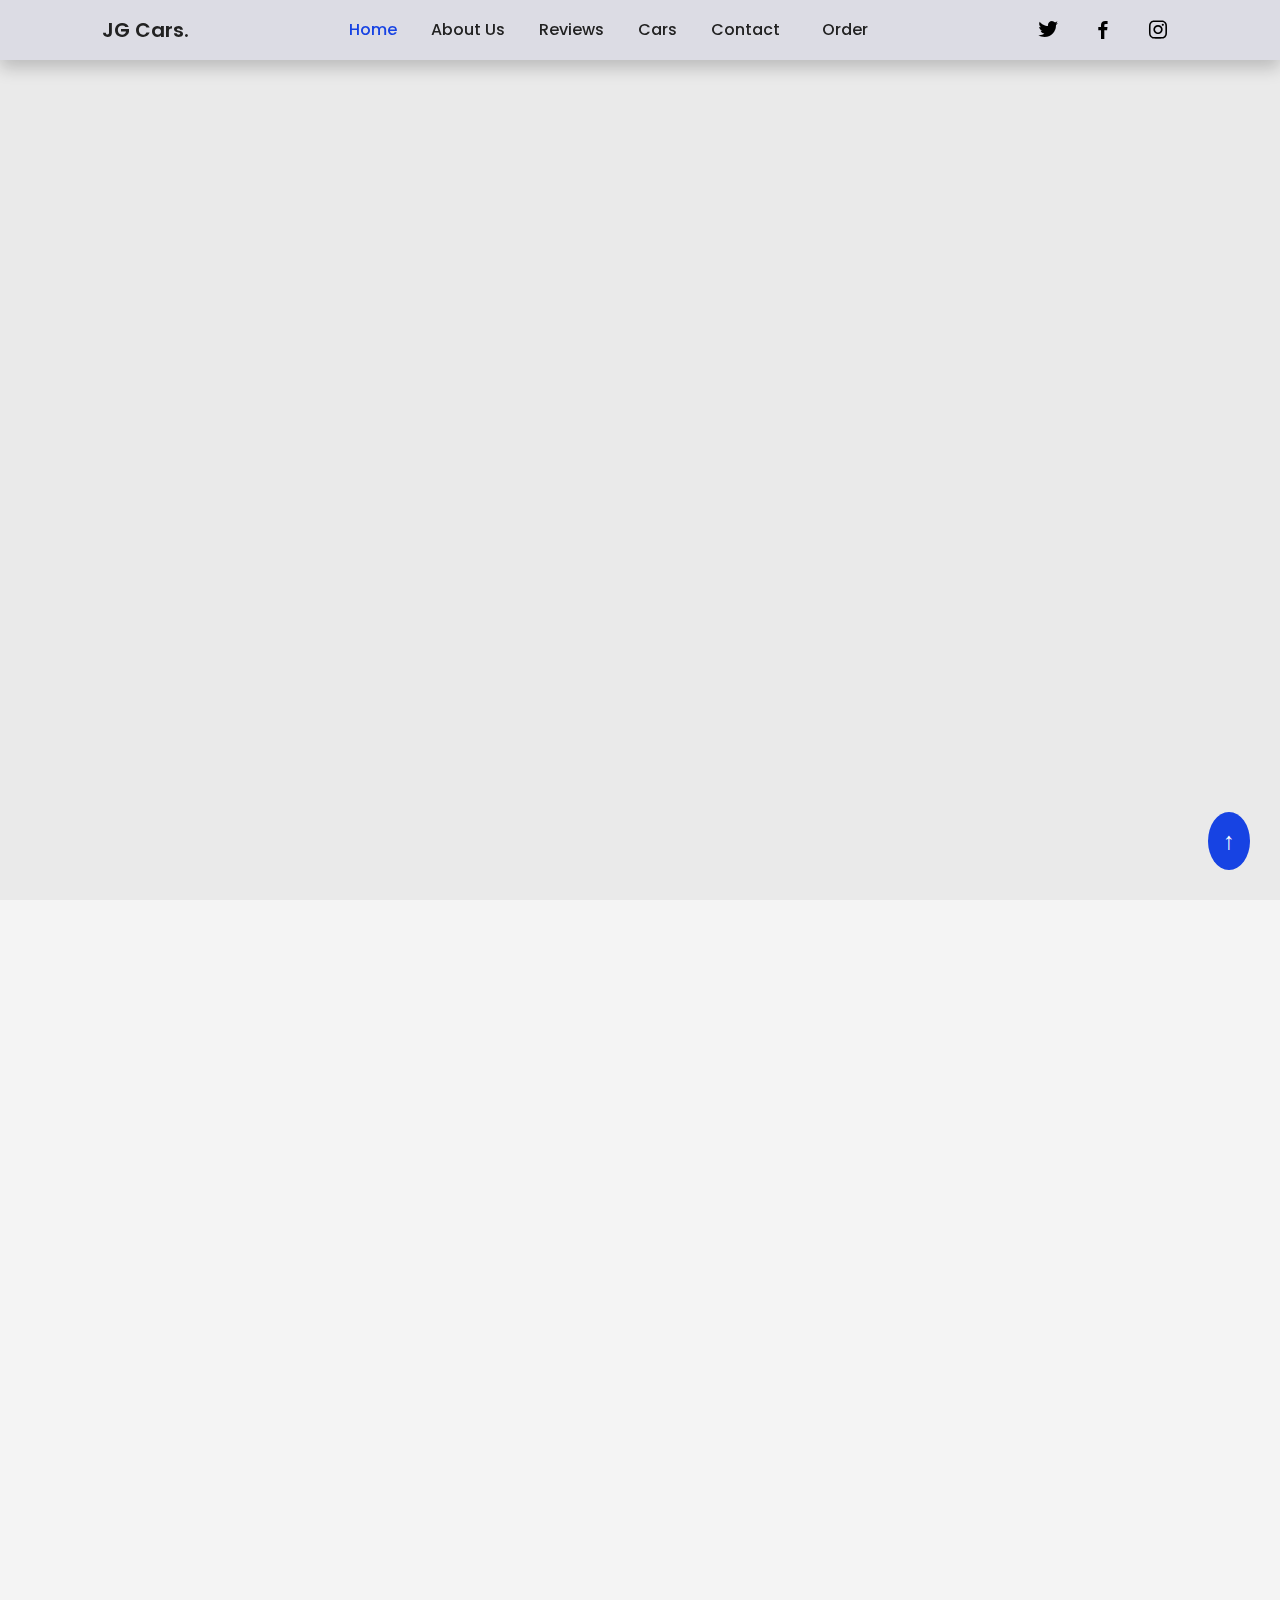
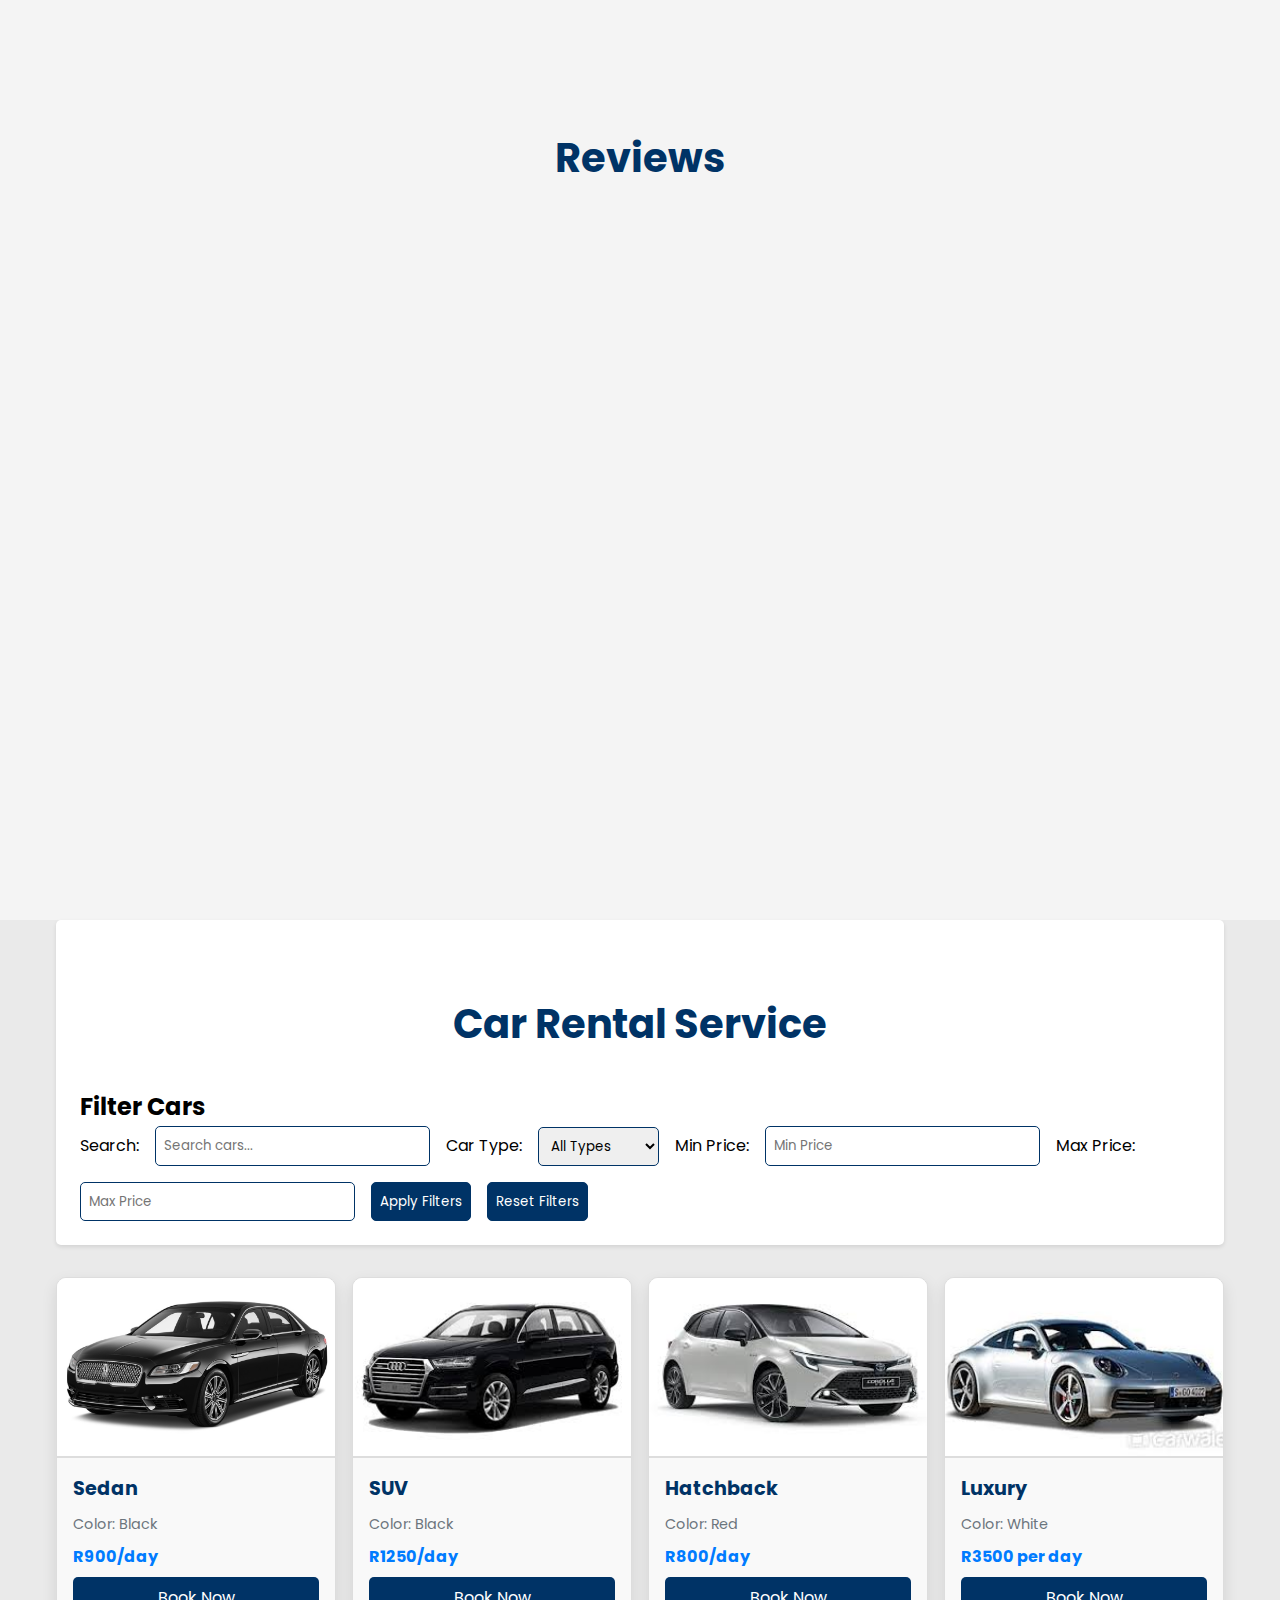
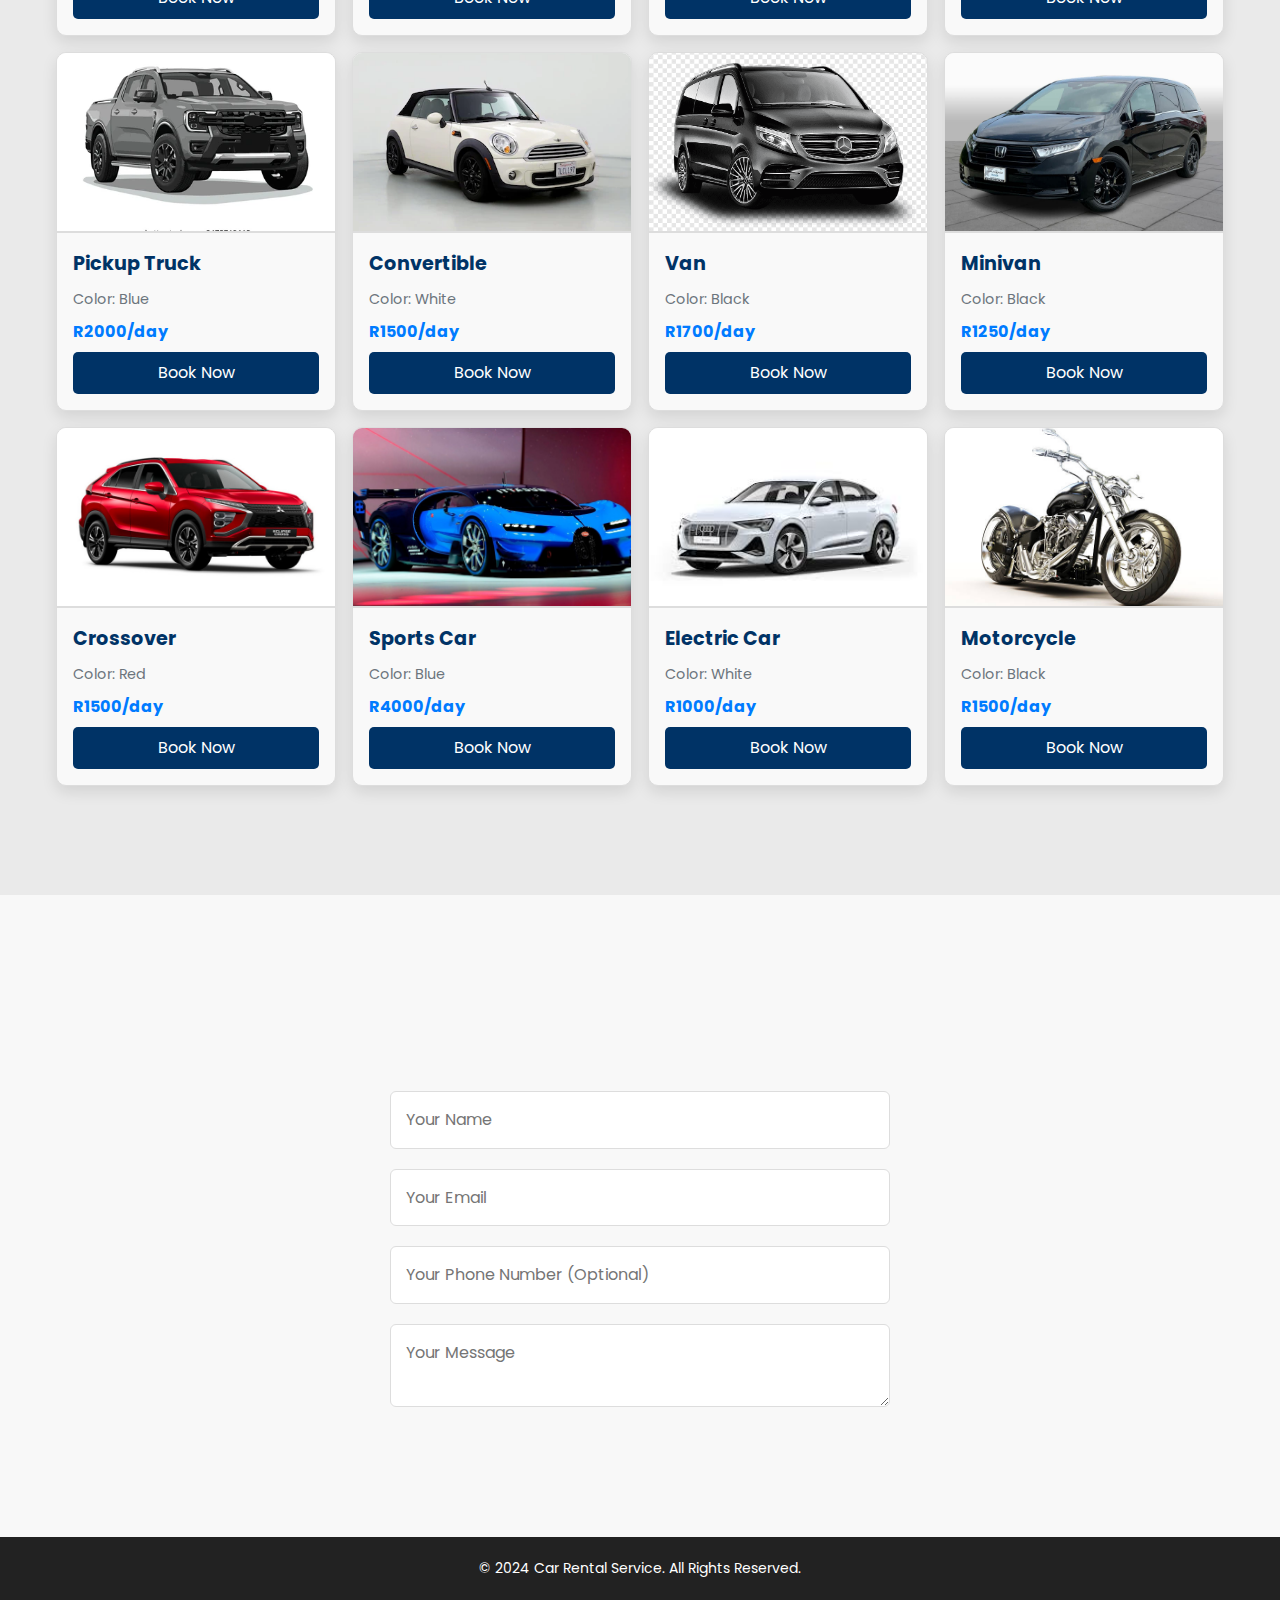
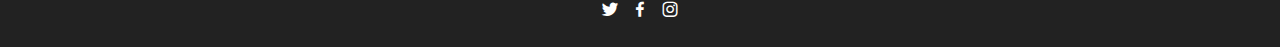
<file: index.html>
<!DOCTYPE html>
<html lang="en">
<head>
    <meta charset="UTF-8">
    <meta name="viewport" content="width=device-width, initial-scale=1.0">
    <meta name="description" content="JG's Car Rental - Affordable and reliable car rental service offering a wide range of vehicles including sedans, SUVs, luxury cars, and more. Find your perfect car today!">
    <meta name="keywords" content="Car Rental, Affordable Car Hire, JG's Car Rental, SUV Rental, Sedan Rental, Luxury Car Rental, Cheap Car Rentals, Vehicle Hire">
    <meta name="author" content="JG's Car Rental">
    <meta name="robots" content="index, follow">
    <title>JG's Car Rental</title>
    <link rel="stylesheet" href="style.css">
    <link href='https://unpkg.com/boxicons@2.1.4/css/boxicons.min.css' rel='stylesheet'>
</head>


<body>
    <header class="header">
        <a href="#home" class="logo">JG Cars.</a>

        <nav class="navbar">
            <a href="#home" style="--i:1" class="active">Home</a>
            <a href="#about" style="--i:2">About Us</a>
            <a href="#reviews" style="--i:3">Reviews</a>
            <a href="#cars" style="--i:4">Cars</a>
            <a href="#contact" style="--i:5">Contact</a>
            <a href="order.html" class="order-icon"><i class="fas fa-shopping-cart"></i> Order</a>
        </nav>

        <div class="social-media">
            <a href="#" style="--i:1"><i class='bx bxl-twitter'></i></a>
            <a href="#" style="--i:2"><i class='bx bxl-facebook'></i></a>
            <a href="#" style="--i:3"><i class='bx bxl-instagram'></i></a>
        </div>
    </header>

    <!-- Home Section -->
    <section id="home" class="home">
        <div class="home-content">
           <h1>Ultimate Car Rental Experience</h1>
            <h3>Reimagined for You!</h3>

            <p>At <b>Car Rental Service</b>, we transform your travel experience with a seamless and stress-free car rental process. 
                Our diverse fleet of high-quality vehicles caters to every need—whether for business, vacation, or special occasions. 
                With competitive pricing, an effortless booking system, and exceptional customer support, we’re here to make your journey
                 smoother from start to finish. Experience the convenience, reliability, and peace of mind today!</p>
            <a href="#cars" class="btn">Browse Our Cars</a>
        </div>



        <div class="home-img">
            <div class="rhombus">
                <img src="cars.png" alt="Car">
            </div>
        </div>

       
    </section>




    <section id="about" class="about-section">
        <div class="about-content">
            <h1>About Us</h1>
            <p>At Car Rental Service, we're passionate about making your journey memorable from the moment you step into one of our cars.
                 Whether you're on a business trip, heading out for a weekend getaway, or simply need a reliable ride for the day, we've got you covered. 
                 With a diverse fleet of well-maintained vehicles, from sleek sedans to spacious SUVs, we offer hassle-free rentals that cater to your needs.
                  Our streamlined booking process, competitive pricing, and exceptional customer service ensure that your experience is smooth from start to finish. 
                  We're not just about renting cars—we're about providing an experience that helps you explore with confidence, knowing that we're here to support you 
                  every mile of the way.</p>
        </div>
    </section>
    




    

    <section id="reviews" class="review-section">
        <div class="review-content">
            <h1>Reviews</h1>
            <p>Our valued customers have shared their wonderful experiences with us below:</p>

            <div class="review-card">
                <p class="review-text">"This service was amazing! I had an incredible experience and would recommend it to anyone!"</p>
                <h4>- John Doe</h4>
            </div>
    
            <div class="review-card">
                <p class="review-text">"A smooth and enjoyable process. Will definitely return for more!"</p>
                <h4>- Jane Smith</h4>
            </div>
    
            <div class="review-card">
                <p class="review-text">"An outstanding experience! Friendly staff and top-notch service."</p>
                <h4>- Mark Johnson</h4>
            </div>
    
        </div>
    </section>
    













<!-- car page -->

        <section id="cars" class="cars-section">
            <div class="container">
                <!-- Filter Section -->
                <section class="filter-section">
                    <h1 class="cars-page-heading">Car Rental Service</h1>
                    <h2>Filter Cars</h2>
                    <form id="filterForm">
                        <label for="search">Search:</label>
                        <input type="text" id="search" placeholder="Search cars..." name="search">
        
                        <label for="carType">Car Type:</label>
                        <select id="carType" name="car-type">
                            <option value="">All Types</option>
                            <option value="sedan">Sedan</option>
                            <option value="suv">SUV</option>
                            <option value="hatchback">Hatchback</option>
                            <option value="luxury">Luxury</option>
                            <option value="pickup">Pickup Truck</option>
                            <option value="convertible">Convertible</option>
                            <option value="van">Van</option>
                            <option value="minivan">Minivan</option>
                            <option value="crossover">Crossover</option>
                            <option value="sports-car">Sports Car</option>
                            <option value="electric">Electric</option>
                            <option value="motorcycle">Motorcycle</option>
                        </select>
        
                        <label for="minPrice">Min Price:</label>
                        <input type="number" id="minPrice" placeholder="Min Price" name="min-price" min="1000" value="">
        
                        <label for="maxPrice">Max Price:</label>
                        <input type="number" id="maxPrice" placeholder="Max Price" name="max-price" min="1000" value="">
        
                        <button type="submit">Apply Filters</button>
                        <button type="button" id="resetButton">Reset Filters</button>
                    </form>
                    <div class="error-message" id="errorMessage" style="display: none;">No cars match your filters. Please adjust your criteria.</div>
                </section>
        
                <!-- Car Grid Section -->
                <section class="car-grid" id="carGrid">
                    <!-- Car Card Example 1 -->
                    <div class="car-card" data-type="sedan" data-price="900" data-color="black">
                        <img src="Pics/car1.jpg" alt="Black Sedan">
                        <div class="content">
                            <h3>Sedan</h3>
                            <p>Color: Black</p>
                            <p class="price">R900/day</p>
                            <button onclick="bookCar('sedan')">Book Now</button>
                        </div>
                    </div>
        
                    <!-- Car Card Example 2 -->
                    <div class="car-card" data-type="suv" data-price="1250" data-color="black">
                        <img src="Pics/car2.jpg" alt="Black SUV">
                        <div class="content">
                            <h3>SUV</h3>
                            <p>Color: Black</p>
                            <p class="price">R1250/day</p>
                            <button onclick="bookCar('suv')">Book Now</button>
                        </div>
                    </div>
        
                    <!-- Car Card Example 3 -->
                    <div class="car-card" data-type="hatchback" data-price="800" data-color="red">
                        <img src="Pics/car3.jpg" alt="Red Hatchback">
                        <div class="content">
                            <h3>Hatchback</h3>
                            <p>Color: Red</p>
                            <p class="price">R800/day</p>
                            <button onclick="bookCar('hatchback')">Book Now</button>
                        </div>
                    </div>
        
                    <!-- Car Card Example 4 -->
                    <div class="car-card" data-type="luxury" data-price="3500" data-color="white">
                        <img src="Pics/car4.jpg" alt="White Luxury">
                        <div class="content">
                            <h3>Luxury</h3>
                            <p>Color: White</p>
                            <p class="price">R3500 per day</p>
                            <button onclick="bookCar('luxury')">Book Now</button>
                        </div>
                    </div>
        
                    <!-- Car Card Example 5 -->
                    <div class="car-card" data-type="pickup" data-price="2000" data-color="blue">
                        <img src="Pics/car5" alt="Blue Pickup">
                        <div class="content">
                            <h3>Pickup Truck</h3>
                            <p>Color: Blue</p>
                            <p class="price">R2000/day</p>
                            <button onclick="bookCar('pickup')">Book Now</button>
                        </div>
                    </div>
    
                <div class="car-card" data-type="convertible" data-price="1500" data-color="white">
                    <img src="Pics/car6" alt="White Convertible">
                    <div class="content">
                        <h3>Convertible</h3>
                        <p>Color: White</p>
                        <p class="price">R1500/day</p>
                        <button onclick="bookCar('convertible')">Book Now</button>
                    </div>
                </div>
    
                <div class="car-card" data-type="van" data-price="1700" data-color="black">
                    <img src="Pics/car7" alt="Black Van">
                    <div class="content">
                        <h3>Van</h3>
                        <p>Color: Black</p>
                        <p class="price">R1700/day</p>
                        <button onclick="bookCar('van')">Book Now</button>
                    </div>
                </div>
    
                <div class="car-card" data-type="minivan" data-price="1250" data-color="black">
                    <img src="Pics/car8.jpg" alt="Grey Minivan">
                    <div class="content">
                        <h3>Minivan</h3>
                        <p>Color: Black</p>
                        <p class="price">R1250/day</p>
                        <button onclick="bookCar('minivan')">Book Now</button>
                    </div>
                </div>
    
                <div class="car-card" data-type="crossover" data-price="1500" data-color="red">
                    <img src="Pics/car9.jpg" alt="Red Crossover">
                    <div class="content">
                        <h3>Crossover</h3>
                        <p>Color: Red</p>
                        <p class="price">R1500/day</p>
                        <button onclick="bookCar('crossover')">Book Now</button>
                    </div>
                </div>
    
                <div class="car-card" data-type="sports-car" data-price="4000" data-color="blue">
                    <img src="Pics/car10.jpg" alt="Blue Sports Car">
                    <div class="content">
                        <h3>Sports Car</h3>
                        <p>Color: Blue</p>
                        <p class="price">R4000/day</p>
                        <button onclick="bookCar('sports-car')">Book Now</button>
                    </div>
                </div>
    
                <div class="car-card" data-type="electric" data-price="1000" data-color="white">
                    <img src="Pics/car11.jpg" alt=" Electric Car">
                    <div class="content">
                        <h3>Electric Car</h3>
                        <p>Color: White</p>
                        <p class="price">R1000/day</p>
                        <button onclick="bookCar('electric')">Book Now</button>
                    </div>
                </div>
    
                <div class="car-card" data-type="motorcycle" data-price="1500" data-color="black">
                    <img src="Pics/car12.jpg" alt="Black Motorcycle">
                    <div class="content">
                        <h3>Motorcycle</h3>
                        <p>Color: Black</p>
                        <p class="price">R1500/day</p>
                        <button onclick="bookCar('motorcycle')">Book Now</button>
                    </div>
                </div>
            </section>
        </div>
    </section>
    
    <script>
        // Filter functionality
        const cars = document.querySelectorAll('.car-card');
        const filterForm = document.getElementById('filterForm');
        const searchInput = document.getElementById('search');
        const carTypeSelect = document.getElementById('carType');
        const minPriceInput = document.getElementById('minPrice');
        const maxPriceInput = document.getElementById('maxPrice');
        const errorMessage = document.getElementById('errorMessage');
    
        filterForm.addEventListener('submit', function (e) {
            e.preventDefault();
            const searchQuery = searchInput.value.toLowerCase();
            const carType = carTypeSelect.value;
            const minPrice = minPriceInput.value ? parseInt(minPriceInput.value) : 0;
            const maxPrice = maxPriceInput.value ? parseInt(maxPriceInput.value) : Infinity;
            let hasVisibleCars = false;
    
            cars.forEach(car => {
                const carName = car.querySelector('h3').textContent.toLowerCase();
                const carTypeData = car.getAttribute('data-type');
                const carPrice = parseInt(car.getAttribute('data-price'));
                const carColor = car.getAttribute('data-color').toLowerCase();
    
                if ((carName.includes(searchQuery) || carColor.includes(searchQuery)) &&
                    (carType === '' || carTypeData === carType) &&
                    carPrice >= minPrice && carPrice <= maxPrice) {
                    car.style.display = 'block';
                    hasVisibleCars = true;
                } else {
                    car.style.display = 'none';
                }
            });
    
            if (!hasVisibleCars) {
                errorMessage.style.display = 'block';
            } else {
                errorMessage.style.display = 'none';
            }
        });
    
        // Booking functionality
        function bookCar(carType) {
            const carCard = document.querySelector(`.car-card[data-type="${carType}"]`);
            const carPrice = carCard.getAttribute('data-price');
            const carColor = carCard.getAttribute('data-color');
            const bookingPageUrl = `booking.html?carType=${carType}&carPrice=${carPrice}&carColor=${carColor}`;
            window.location.href = bookingPageUrl;
        }

                // Reset functionality
        resetButton.addEventListener('click', () => {
            searchInput.value = '';
            carTypeSelect.value = '';
            minPriceInput.value = '';
            maxPriceInput.value = '';
            errorMessage.style.display = 'none';
            cars.forEach(car => {
                car.style.display = 'block';
            });
        });
    </script>




<br><br><br>








<!-- Contact Section -->
<section id="contact" class="contact">
    <h2>Contact Us</h2>
    <p>We would love to hear from you! Feel free to reach out to us for any queries or assistance.</p>
    <form action="#" method="post">
        <!-- Name Field (Required) -->
        <input type="text" placeholder="Your Name" required minlength="2" maxlength="100" pattern="[A-Za-z\s]+" title="Only letters and spaces are allowed." required>
        
        <!-- Email Field (Required with proper format) -->
        <input type="email" placeholder="Your Email" required>
        
        <!-- Phone Number Field (Optional with Pattern) -->
        <input type="tel" placeholder="Your Phone Number (Optional)" pattern="[\+]?[\d\s]{7,15}" title="Phone number should be 7 to 15 digits long and may contain spaces or a plus sign.">
        
        <!-- Message Field (Required) -->
        <textarea placeholder="Your Message" required minlength="10" maxlength="500"></textarea>
        
        <!-- Submit Button -->
        <button type="submit" class="btn">Send Message</button>
    </form>
</section>


<!-- Footer Section -->
<footer class="footer">
    <p>&copy; 2024 Car Rental Service. All Rights Reserved.</p>
    <div class="footer-social">
        <a href="#"><i class='bx bxl-twitter'></i></a>
        <a href="#"><i class='bx bxl-facebook'></i></a>
        <a href="#"><i class='bx bxl-instagram'></i></a>
    </div>
</footer>



<button id="scroll-to-top" onclick="scrollToTop()">&#8593;</button>

<script>
    function scrollToTop() {
        window.scrollTo({ top: 0, behavior: 'smooth' });
    }
</script>


</body>
</html>
</file>
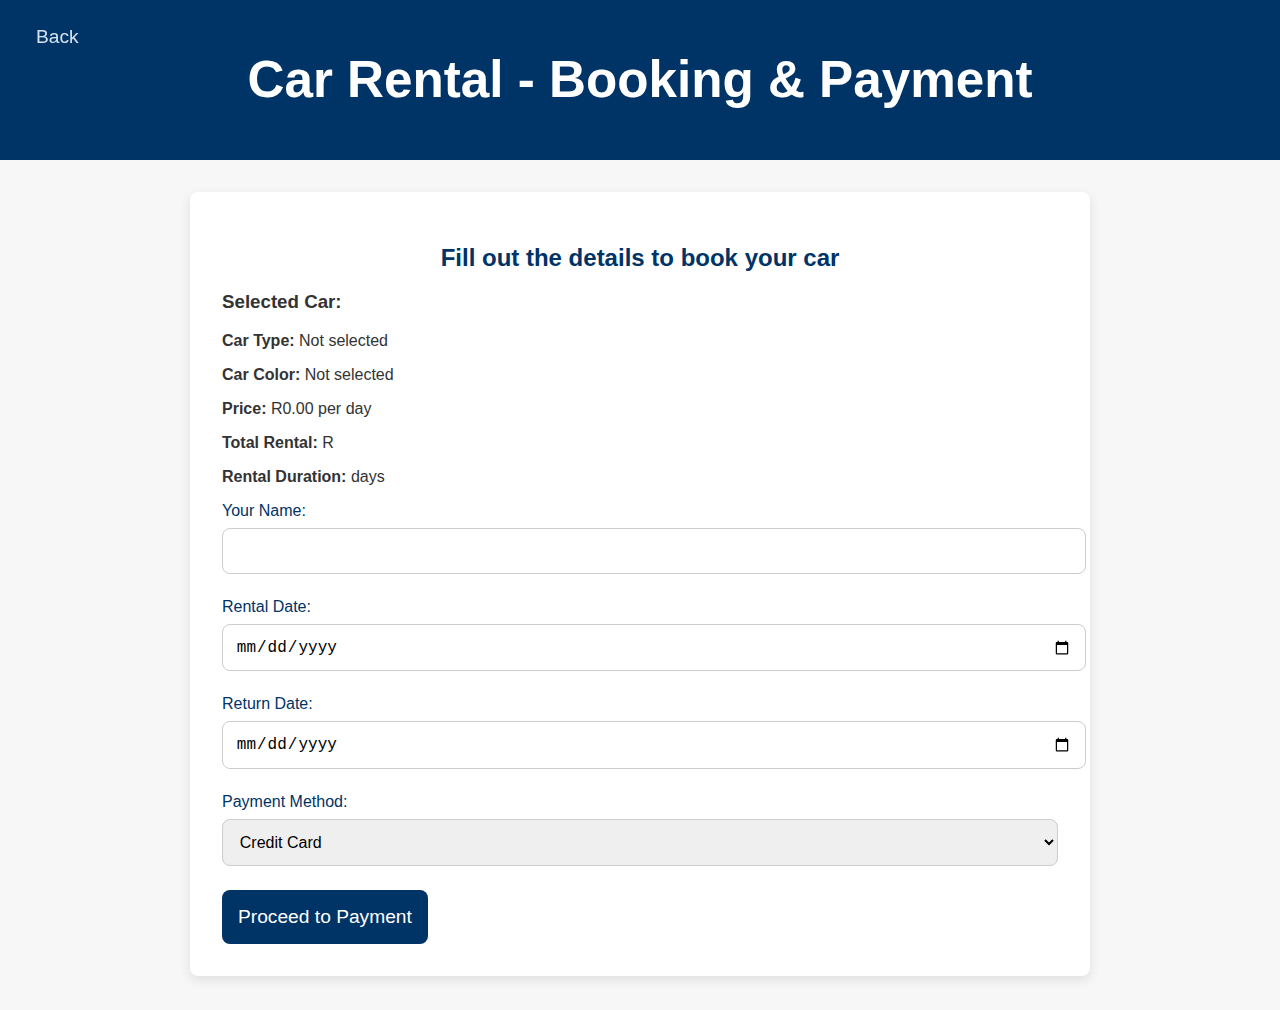
<file: booking.html>
<!DOCTYPE html>
<html lang="en">
<head>
    <meta charset="UTF-8">
    <meta name="viewport" content="width=device-width, initial-scale=1.0">
    <title>Car Rental - Booking & Payment</title>
    <style>
        /* General Styling */
        body {
            font-family: 'Arial', sans-serif;
            margin: 0;
            padding: 0;
            background-color: #f7f7f7;
            color: #333;
        }

        /* Header */
        header {
            background-color: #003366;
            color: white;
            padding: 1rem;
            text-align: center;
            font-size: 1.6rem;
        }

        

        .back-button {
    background: none;
    color: #d5e1ed;
    font-size: 1.2rem;
    padding: 10px 20px;
    border: none;
    cursor: pointer;
    position: fixed;
    top: 1rem;
    left: 1rem;
}






        /* Container */
        .container {
            max-width: 900px;
            margin: 2rem auto;
            padding: 0 20px;
        }

        /* Booking Form */
        .booking-form {
            background-color: white;
            padding: 2rem;
            border-radius: 8px;
            box-shadow: 0 4px 12px rgba(0, 0, 0, 0.1);
        }

        .booking-form h2 {
            text-align: center;
            color: #003366;
        }

        .form-group {
            margin-bottom: 1.5rem;
        }

        .form-group label {
            display: block;
            margin-bottom: 0.5rem;
            color: #003366;
        }

        .form-group input,
        .form-group select {
            width: 100%;
            padding: 0.8rem;
            border: 1px solid #ccc;
            border-radius: 8px;
            font-size: 1rem;
        }

        .form-group input:focus,
        .form-group select:focus {
            border-color: #003366;
            outline: none;
        }

        button {
            padding: 1rem;
            background-color: #003366;
            color: white;
            border: none;
            border-radius: 8px;
            cursor: pointer;
            font-size: 1.2rem;
        }

        button:hover {
            background-color: #00509e;
        }

        /* Payment Section */
        .payment-form {
            display: none;
            background-color: white;
            padding: 2rem;
            border-radius: 8px;
            box-shadow: 0 4px 12px rgba(0, 0, 0, 0.1);
        }

        .payment-form h2 {
            text-align: center;
            color: #003366;
        }

        .payment-form input {
            width: 100%;
            padding: 0.8rem;
            margin-bottom: 1rem;
            border: 1px solid #ccc;
            border-radius: 8px;
        }

        .payment-form input:focus {
            border-color: #003366;
            outline: none;
        }

        .message {
            text-align: center;
            margin-top: 1rem;
            padding: 1rem;
            border-radius: 8px;
            color: white;
            display: none;
        }

        .message.success {
            background-color: #4CAF50;
        }

        .message.failure {
            background-color: #f44336;
        }

        @media (max-width: 768px) {
    .container {
        padding: 0 10px;
    }
    header {
        font-size: 1.4rem;
    }
    .form-group input,
    .form-group select {
        font-size: 0.9rem;
    }
}

    </style>
</head>
<body>

<header>
    <h1>Car Rental - Booking & Payment</h1>
</header>

<button class="back-button" onclick="window.history.back();" aria-label="Go back to the previous page">Back</button>


<div class="container">
    <!-- Booking Section -->
    <section class="booking-form">
        <h2>Fill out the details to book your car</h2>

        <!-- Car Details Section -->
        <div class="car-details">
            <h3>Selected Car:</h3>
            <p><strong>Car Type:</strong> <span id="carTypeDisplay"></span></p>
            <p><strong>Car Color:</strong> <span id="carColorDisplay"></span></p>
            <p><strong>Price:</strong> R<span id="carPriceDisplay"></span> per day</p>
            <p><strong>Total Rental:</strong> R<span id="totalAmountDisplay"></span></p>
            <p><strong>Rental Duration:</strong> <span id="rentalDurationDisplay"></span> days</p>
        </div>

        <form id="bookingForm">
            <!-- Hidden inputs to pass car info -->
            <input type="hidden" id="carType" name="carType">
            <input type="hidden" id="carPrice" name="carPrice">
            <input type="hidden" id="carColor" name="carColor">
            <input type="hidden" id="totalAmount" name="totalAmount">
            <input type="hidden" id="rentalDuration" name="rentalDuration">

            <div class="form-group">
                <label for="customerName">Your Name:</label>
                <input type="text" id="customerName" name="customerName" required>
            </div>

            <div class="form-group">
                <label for="rentalDate">Rental Date:</label>
                <input type="date" id="rentalDate" name="rentalDate" required>
            </div>

            <div class="form-group">
                <label for="returnDate">Return Date:</label>
                <input type="date" id="returnDate" name="returnDate" required>
            </div>

            <div class="form-group">
                <label for="paymentMethod">Payment Method:</label>
                <select id="paymentMethod" name="paymentMethod" required>
                    <option value="creditCard">Credit Card</option>
                    <option value="debitCard">Debit Card</option>
                </select>
            </div>

            <button type="button" onclick="showPaymentForm()">Proceed to Payment</button>
        </form>
    </section>

    <!-- Payment Section -->
    <section class="payment-form" style="display: none;" id="paymentSection">
        <h2>Complete Your Payment</h2>
        <form method="POST" id="paymentForm" novalidate>
            <!-- Amount Due -->
            <div class="form-group">
                <label for="paymentAmount">Amount Due: </label>
                <input type="text" id="paymentAmount" name="paymentAmount" readonly value="" aria-label="Amount Due">
            </div>

            <!-- Card Number -->
            <div class="form-group">
                <label for="cardNumber">Card Number:</label>
                <input type="text" id="cardNumber" name="cardNumber" required placeholder="1234 5678 9876 5432" maxlength="19" class="card-input" aria-label="Card Number" oninput="formatCardNumber(this)">
            </div>

            <!-- Expiry Date -->
            <div class="form-group">
                <label for="expiryDate">Expiry Date:</label>
                <input type="text" id="expiryDate" name="expiryDate" required placeholder="MM/YY" maxlength="5" aria-label="Expiry Date" oninput="formatExpiryDate(this)">
            </div>

            <!-- CVV -->
            <div class="form-group">
                <label for="cvv">CVV:</label>
                <input type="text" id="cvv" name="cvv" required placeholder="123" maxlength="3" aria-label="CVV">
            </div>

            <!-- Submit Button -->
            <button type="submit">Pay Now</button>
        </form>
    </section>
</div>

<script>
   
   
document.addEventListener('DOMContentLoaded', () => {
    const urlParams = new URLSearchParams(window.location.search);
    const carType = urlParams.get('carType') || 'Not selected';
    const carPrice = parseFloat(urlParams.get('carPrice')) || 0.00;
    const carColor = urlParams.get('carColor') || 'Not selected';

    document.getElementById('carTypeDisplay').textContent = carType;
    document.getElementById('carColorDisplay').textContent = carColor;
    document.getElementById('carPriceDisplay').textContent = carPrice.toFixed(2);

    document.getElementById('carType').value = carType;
    document.getElementById('carPrice').value = carPrice;
    document.getElementById('carColor').value = carColor;

    const rentalDateInput = document.getElementById('rentalDate');
    const returnDateInput = document.getElementById('returnDate');
    const totalAmountDisplay = document.getElementById('totalAmountDisplay');
    const rentalDurationDisplay = document.getElementById('rentalDurationDisplay');
    const totalAmountInput = document.getElementById('totalAmount');
    const rentalDurationInput = document.getElementById('rentalDuration');

    function calculateRentalAmount() {
        const rentalDate = new Date(rentalDateInput.value);
        const returnDate = new Date(returnDateInput.value);

        if (isNaN(rentalDate) || isNaN(returnDate)) {
            totalAmountDisplay.textContent = '0.00';
            rentalDurationDisplay.textContent = '0';
            totalAmountInput.value = 0;
            rentalDurationInput.value = 0;
            return;
        }

        if (returnDate < rentalDate) {
            alert('Return date cannot be earlier than the rental date.');
            returnDateInput.value = '';
            return;
        }

        const rentalDuration = Math.ceil((returnDate - rentalDate) / (1000 * 60 * 60 * 24)) || 1;
        const totalAmount = carPrice * rentalDuration;

        rentalDurationDisplay.textContent = rentalDuration;
        totalAmountDisplay.textContent = totalAmount.toFixed(2);

        rentalDurationInput.value = rentalDuration;
        totalAmountInput.value = totalAmount.toFixed(2);
    }

    rentalDateInput.addEventListener('change', calculateRentalAmount);
    returnDateInput.addEventListener('change', calculateRentalAmount);
});

function showPaymentForm() {
    document.querySelector('.booking-form').style.display = 'none';
    document.getElementById('paymentSection').style.display = 'block';
    const totalAmount = document.getElementById('totalAmount').value;
    document.getElementById('paymentAmount').value = 'R ' + totalAmount;
}

function formatCardNumber(input) {
    input.value = input.value.replace(/\D/g, '').replace(/(.{4})(?=.)/g, '$1 ');
}

function formatExpiryDate(input) {
    input.value = input.value.replace(/\D/g, '').replace(/(.{2})(?=.)/g, '$1/');
}

// Payment validation
function validatePaymentForm() {
    const cardNumber = document.getElementById('cardNumber').value.replace(/\s+/g, '');
    const expiryDate = document.getElementById('expiryDate').value;
    const cvv = document.getElementById('cvv').value;
    const today = new Date();
    const expiryMonth = parseInt(expiryDate.substring(0, 2), 10);
    const expiryYear = parseInt('20' + expiryDate.substring(3, 5), 10);
    const cardNumberPattern = /^[0-9]{16}$/;
    const cvvPattern = /^[0-9]{3}$/;

    // Validate Card Number
    if (!cardNumberPattern.test(cardNumber)) {
        alert('Invalid Card Number. Please enter a 16-digit card number.');
        return false;
    }

    // Validate Expiry Date
    if (expiryDate.length !== 5 || isNaN(expiryMonth) || isNaN(expiryYear) || expiryMonth < 1 || expiryMonth > 12 || expiryYear < today.getFullYear() || (expiryYear === today.getFullYear() && expiryMonth < today.getMonth() + 1)) {
        alert('Invalid Expiry Date. Please enter a valid future expiry date in MM/YY format.');
        return false;
    }

    // Validate CVV
    if (!cvvPattern.test(cvv)) {
        alert('Invalid CVV. Please enter a 3-digit CVV.');
        return false;
    }

    // If all validations pass, proceed to payment
    alert('Payment Successful! Thank you for your booking.');
    showSuccessMessage('Payment Successful!', 'success');

    // Redirect to Order Page after Payment
    const carType = document.getElementById('carType').value;
    const carColor = document.getElementById('carColor').value;
    const totalAmount = document.getElementById('totalAmount').value;

    // Redirect to the order page with necessary query parameters
    window.location.href = `order.html?carType=${encodeURIComponent(carType)}&carColor=${encodeURIComponent(carColor)}&totalAmount=${encodeURIComponent(totalAmount)}`;
    return true;
}

// Function to show a success message with styling
function showSuccessMessage(message, type) {
    const successMessage = document.createElement('div');
    successMessage.classList.add('success-message');
    successMessage.textContent = message;

    if (type === 'success') {
        successMessage.style.backgroundColor = '#28a745'; // Green background for success
        successMessage.style.color = '#fff';
        successMessage.style.padding = '15px';
        successMessage.style.borderRadius = '5px';
        successMessage.style.textAlign = 'center';
        successMessage.style.fontSize = '1.1rem';
        successMessage.style.marginTop = '20px';
        successMessage.style.transition = 'opacity 1s ease-in-out';
        document.body.appendChild(successMessage);

        setTimeout(() => {
            successMessage.style.opacity = '0';
            setTimeout(() => successMessage.remove(), 1000);
        }, 3000);
    }
}

// Attach validation to form submit
document.getElementById('paymentForm').onsubmit = function(event) {
    event.preventDefault();
    validatePaymentForm();
};
</script>







</body>
</html>
</file>
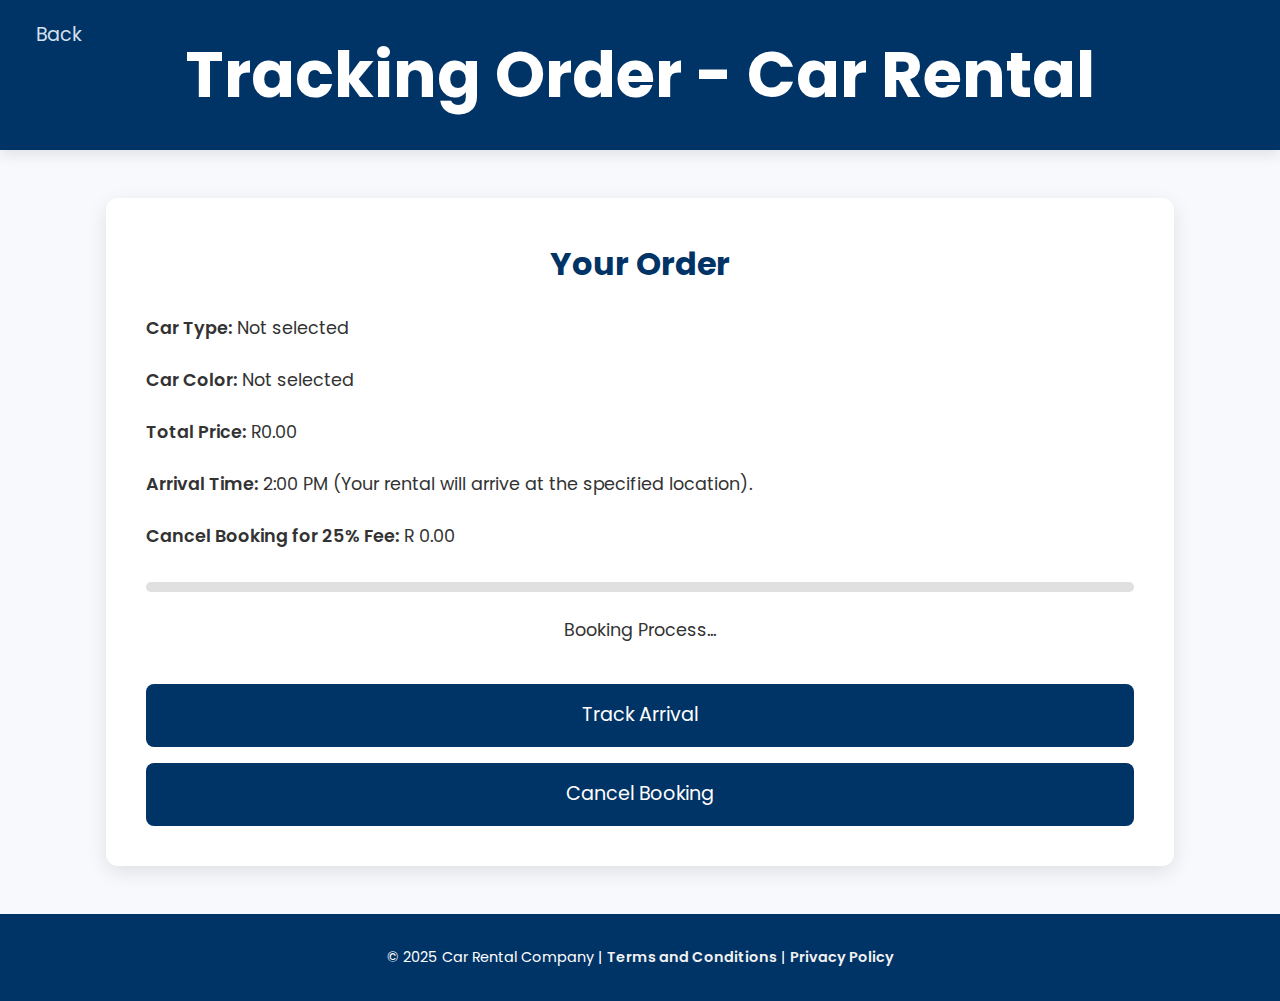
<file: order.html>
<!DOCTYPE html>
<html lang="en">
<head>
    <meta charset="UTF-8">
    <meta name="viewport" content="width=device-width, initial-scale=1.0">
    <title>Order Tracking - Car Rental</title>
    <link rel="stylesheet" href="style.css">
    <style>
        /* Global styles */
        body {
            font-family: 'Roboto', sans-serif;
            background-color: #f7f9fc;
            margin: 0;
            padding: 0;
            color: #333;
        }

        header {
            background-color: #003366;
            color: #fff;
            padding: 1.5rem 1rem;
            text-align: center;
            font-size: 2rem;
            font-weight: 700;
            box-shadow: 0 4px 15px rgba(0, 0, 0, 0.1);
        }

        .container {
            max-width: 1100px;
            margin: 3rem auto;
            padding: 0 1rem;
        }

        .order-info {
            background-color: #fff;
            padding: 2.5rem;
            border-radius: 12px;
            box-shadow: 0 6px 20px rgba(0, 0, 0, 0.1);
            margin-bottom: 2rem;
            font-size: 1rem;
            transition: all 0.3s ease;
        }

        .order-info:hover {
            box-shadow: 0 8px 25px rgba(0, 0, 0, 0.15);
        }

        .order-info h2 {
            color: #003366;
            font-size: 2rem;
            text-align: center;
            margin-bottom: 1.5rem;
        }

        .order-info p {
            margin: 1.5rem 0;
            font-size: 1.1rem;
            line-height: 1.6;
        }

        .order-info p strong {
            font-weight: 600;
        }

        /* Progress bar */
        .progress-container {
            margin-top: 2rem;
            text-align: center;
        }

        .progress-bar {
            width: 100%;
            height: 10px;
            background-color: #e0e0e0;
            border-radius: 5px;
            margin-bottom: 1rem;
        }

        .progress-bar span {
            display: block;
            height: 100%;
            background-color: #4caf50;
            border-radius: 5px;
            transition: width 1s ease;
        }



        
        /* Back Button */
        .back-button {
            background: none;
            color: #d5e1ed;
            font-size: 1.2rem;
            padding: 10px 20px;
            border: none;
            cursor: pointer;
            position: absolute;
            top: 10px; /* Adjusted to place below the header */
            left: 1rem;
        }




        /* Buttons */
        .order-info .cancel-btn,
        .order-info .track-btn {
            padding: 1rem;
            background-color: #003366;
            color: white;
            border: none;
            border-radius: 8px;
            cursor: pointer;
            width: 100%;
            font-size: 1.2rem;
            margin-top: 1rem;
            transition: background-color 0.3s ease;
        }

        .order-info .cancel-btn:hover {
            background-color: #d32f2f;
        }

        .order-info .track-btn:hover {
            background-color: #00509e;
        }

        /* Cancel Info Section */
        .cancel-info {
            display: none; /* Hidden by default */
            background-color: #f44336; /* Red background to indicate urgency */
            color: white; /* White text */
            padding: 2rem;
            border-radius: 10px;
            font-size: 1.5rem;
            text-align: center;
            box-shadow: 0 4px 15px rgba(0, 0, 0, 0.2);
            margin-top: 1rem;
            width: 100%;
            max-width: 600px;
            margin-left: auto;
            margin-right: auto;
            transition: all 0.3s ease;
        }

        /* Show the cancel info when triggered */
        .cancel-info.show {
            display: block; /* Makes the section visible */
            opacity: 1;
        }

        /* Footer */
        footer {
            text-align: center;
            font-size: 0.9rem;
            padding: 2rem 0;
            background-color: #003366;
            color: white;
        }

        footer a {
            color: #f1f1f1;
            text-decoration: none;
            font-weight: 600;
        }

        footer a:hover {
            text-decoration: underline;
        }

        /* Mobile responsiveness */
        @media (max-width: 768px) {
            .container {
                padding: 0 2rem;
            }

            .order-info {
                padding: 1.5rem;
            }

            .order-info h2 {
                font-size: 1.75rem;
            }

            .order-info p {
                font-size: 1rem;
            }
        }
    </style>
</head>
<body>

<header>
    <h1>Tracking  Order - Car Rental</h1>
</header>


<button class="back-button" onclick="window.history.back();" aria-label="Go back to the previous page">Back</button>


<div class="container">
    <div class="order-info">
        <h2>Your Order</h2>
        <p><strong>Car Type:</strong> <span id="orderCarType"></span></p>
        <p><strong>Car Color:</strong> <span id="orderCarColor"></span></p>
        <p><strong>Total Price:</strong> R<span id="orderPrice"></span></p>
        <p><strong>Arrival Time:</strong> <span id="arrivalTime"></span></p>
        <p><strong>Cancel Booking for 25% Fee:</strong> <span id="cancelFee"></span></p>

        <!-- Order Progress Bar -->
        <div class="progress-container">
            <div class="progress-bar"><span id="progress"></span></div>
            <p id="progressText">Booking Process...</p>
        </div>

        <button class="track-btn" onclick="trackOrder()">Track Arrival</button>
        <button class="cancel-btn" onclick="cancelOrder()">Cancel Booking</button>
    </div>

    <!-- Cancellation Info -->
    <div id="cancelInfo" class="cancel-info">
        <p><strong>Cancel Booking for 25% Fee:</strong> You will be charged a 25% cancellation fee (R <span id="cancelFeeAmount"></span>) if you cancel your booking.</p>
    </div>
</div>

<footer>
    <p>&copy; 2025 Car Rental Company | <a href="#">Terms and Conditions</a> | <a href="#">Privacy Policy</a></p>
</footer>

<script>
    document.addEventListener('DOMContentLoaded', () => {
        const urlParams = new URLSearchParams(window.location.search);
        const carType = urlParams.get('carType') || 'Not selected';
        const carColor = urlParams.get('carColor') || 'Not selected';
        const totalAmount = parseFloat(urlParams.get('totalAmount')) || 0.00;

        // Display Order Details
        document.getElementById('orderCarType').textContent = carType;
        document.getElementById('orderCarColor').textContent = carColor;
        document.getElementById('orderPrice').textContent = totalAmount.toFixed(2);
        document.getElementById('arrivalTime').textContent = "2:00 PM (Your rental will arrive at the specified location).";
        
        // Calculate Cancellation Fee (25%)
        const cancelFee = (totalAmount * 0.25).toFixed(2);
        document.getElementById('cancelFee').textContent = `R ${cancelFee}`;
        document.getElementById('cancelFeeAmount').textContent = cancelFee; // Display the fee inside the cancel info as well

        // Simulate the order progress (move in incomplete steps)
        simulateProgress();
    });

    function trackOrder() {
        alert("Tracking your car's arrival...");
        // Integrate with an actual tracking system if available.
    }

    function cancelOrder() {
        const totalAmount = parseFloat(document.getElementById('orderPrice').textContent);
        const cancelFee = (totalAmount * 0.25).toFixed(2);

        // Show the cancellation message
        document.getElementById('cancelFeeAmount').textContent = cancelFee;
        document.getElementById('cancelInfo').classList.add('show');  // Make the cancellation info visible

        if (confirm(`Are you sure you want to cancel the booking? You will be charged a 25% cancellation fee (R ${cancelFee}).`)) {
            alert('Booking has been canceled.');
            window.location.href = 'index.html';  // Redirect to home or another page after cancellation.
        }
    }

    function simulateProgress() {
        const stages = [
            { stage: "Booking Confirmed", progress: 25 },
            { stage: "Car in Transit", progress: 50 },
            { stage: "Car Arriving", progress: 75 },
            { stage: "Delivered", progress: 100 }
        ];

        let currentStage = 0;
        const progressBar = document.getElementById('progress');
        const progressText = document.getElementById('progressText');

        // Initialize progress bar to 0%
        progressBar.style.width = '0%';

        const interval = setInterval(() => {
            if (currentStage < stages.length) {
                console.log(`Stage: ${stages[currentStage].stage} | Progress: ${stages[currentStage].progress}%`);

                // Update the progress bar with incremental steps
                progressBar.style.width = `${stages[currentStage].progress}%`;
                progressText.textContent = stages[currentStage].stage;

                currentStage++; // Move to the next stage
            } else {
                clearInterval(interval); // Stop when the last stage is reached
            }
        }, 3600000);  // 3600000ms = 1 hour
    }
</script>

</body>
</html>
</file>
<file: style.css>
@import url('https://fonts.googleapis.com/css2?family=Poppins:wght@300;400;500;600;700;800;900&display=swap');

html, body {
    overflow-x: hidden; /* Disable horizontal scrolling */
    scroll-behavior: smooth;
}



* {
  margin: 0;
  padding: 0;
  box-sizing: border-box;
  font-family: 'Poppins', sans-serif;
  line-height: 1.6;
}

body {
    background: #eaeaea;
}






/* Header Section */
.header {
    position: fixed; /* Make the header fixed */
    top: 0;
    left: 0;
    width: 100%;
    background: #dcdce4; /* Light grayish background */
    padding: 10px 8%; /* Reduce padding for a thinner navbar */
    display: flex;
    justify-content: space-between;
    align-items: center;
    z-index: 100;
    box-shadow: 0 8px 16px rgba(0, 0, 0, 0.2); /* Stronger shadow for a bar-like effect */
    transition: background-color 0.3s ease;
}

/* Logo styling */
.header .logo {
    font-size: 20px; /* Slightly smaller font size */
    color: #222;
    font-weight: 600;
    text-decoration: none;
}

/* Navbar Links styling */
.navbar a {
    display: inline-block;
    font-size: 16px; /* Smaller font size for a more compact navbar */
    color: #222;
    text-decoration: none;
    font-weight: 500;
    margin: 0 15px; /* Reduce margin between links */
    transition: color 0.3s ease;
}

.navbar a:hover,
.navbar a.active {
    color: #1743e3;
}








/* Social Media Icons */
.social-media {
    display: flex;
    justify-content: space-between;
    width: 150px;
    height: 40px;
}

.social-media a {
    display: inline-flex;
    align-items: center;
    justify-content: center;
    width: 40px;
    height: 40px;
    background: transparent;
    border: 2px solid transparent;
    text-decoration: none;
    transform: rotate(45deg);
    transition: border-color 0.3s ease;
}

.social-media a:hover {
    border-color: #eaeaea;
}

.social-media a i {
    font-size: 24px;
    color: #000000; /* Set icon color to black */
    transform: rotate(-45deg);
}










.home{
    position: relative;
    width: 100%;
    height:100vh;
    display: flex;
    justify-content: space-between ;
    align-items: center;
    padding: 50px 8% 0;
   /* overflow: hidden; */
}



.home-content{
    max-width: 630px;

}

.home-content h1 {
     font-size: 50px;
     line-height: 1.2;
     opacity: 0;
     animation: slideBottom 1s ease forwards;
     animation-delay: 1s;
}

.home-content h3 {
    font-size: 40px;
    color: #1743e3;
    opacity: 0;
    animation: slideRight 1s ease forwards;
    animation-delay: 1.3s;
}


.home-content p {
    font-size: 16px;
    margin: 15px 0 30px;
    opacity: 0;
    animation: slideLeft 1s ease forwards;
    animation-delay: 1.6s;
}


.btn  {
   display: inline-block;
   padding: 10px 20px;
   background: #1743e3;
   border: 2px solid #1743e3;
   border-radius: 6px;
   box-shadow: 0 0 10px rgba(0, 0, 0, .1);
   font-size: 16px;
   color: #eaeaea;
   letter-spacing: 1px;
   text-decoration: none;
   font-weight: 600;
   transition: .5s;
   opacity: 0;
     animation: slideTop 1s ease forwards;
     animation-delay: 2s;
}




.btn:hover{
    background: transparent;
    color: #1743e3;

}




.home-img {
    position: relative;
    right: -7%; 
    width: 450px;
    height: 450px;
    transform: rotate(45deg);
}

.home-img .rhombus{
    position: absolute;
    width: 100% ;
    height: 100%;
    background: #eaeaea;
    border: 25px solid #1743e3;
    box-shadow: -15px 15px 15px rgba(0, 0, 0, .2);
    opacity: 0;
     animation: zoomOut 1s ease forwards;
     animation-delay: 1.6s;

}


.home-img .rhombus img{
  position: absolute;
  top: 110px;
  left: -250px;
  max-width: 750px;
  transform: rotate(-45deg);
  opacity: 0;
  animation: car 1s ease forwards;
  animation-delay:  2s;
}



.home .rhombus2 {
    position: absolute;
    top: -25%;
    right: -25%;
    width: 700px;
    height: 700px;
    background: #1743e3;
    transform: rotate(45deg);
    z-index: -1;
    opacity: 0;
    animation: rhombus2 1s ease forwards;
  
}








/* About Section */
.about-section {
    padding: 100px 20px;
    background: #f4f4f4;
    text-align: center;
}

.about-content {
    max-width: 800px;
    margin: 0 auto;
    text-align: center;
    padding: 50px 20px;
}

.about-content h1 {
    font-size: 48px;
    color: #222;
    opacity: 0;
    animation: slideBottom 1s ease forwards;
    animation-delay: 0.8s;
}

.about-content h3 {
    font-size: 32px;
    color: #1743e3;
    margin: 20px 0;
    opacity: 0;
    animation: slideRight 1s ease forwards;
    animation-delay: 1s;
}

.about-content p {
    font-size: 18px;
    color: #555;
    margin: 20px 0;
    opacity: 0;
    animation: slideLeft 1s ease forwards;
    animation-delay: 1.3s;
}

.about-content .btn {
    display: inline-block;
    padding: 10px 20px;
    background: #1743e3;
    border: 2px solid #1743e3;
    border-radius: 6px;
    color: #eaeaea;
    text-decoration: none;
    opacity: 0;
    animation: slideTop 1s ease forwards;
    animation-delay: 2s;
}

.about-content .btn:hover {
    background: transparent;
    color: #1743e3;
}













/* Review Section */
.review-section {
    padding: 100px 20px;
    background: #f4f4f4;
    text-align: center;
}

.review-content {
    max-width: 800px;
    margin: 0 auto;
    text-align: center;
    padding: 50px 20px;
}

.review-content h1 {
    font-size: 2.5rem;
    color: #003366;
    text-align: center;
   
    font-weight: bold;

}

.review-content h3 {
    font-size: 32px;
    color: #1743e3;
    margin: 20px 0;
    opacity: 0;
    animation: slideRight 1s ease forwards;
    animation-delay: 0.6s; /* Reduced delay */
}

.review-content p {
    font-size: 18px;
    color: #555;
    margin: 20px 0;
    opacity: 0;
    animation: slideLeft 1s ease forwards;
    animation-delay: 0.9s; /* Reduced delay */
}

.review-card {
    background: #fff;
    padding: 20px;
    margin: 20px 0;
    border-radius: 6px;
    box-shadow: 0 4px 10px rgba(0, 0, 0, 0.1);
    opacity: 0;
    animation: zoomIn 1s ease forwards;
    animation-delay: 1.2s; /* Adjusted delay */
}

.review-card h4 {
    font-size: 20px;
    color: #1743e3;
    font-weight: 600;
}

.review-content .btn {
    display: inline-block;
    padding: 10px 20px;
    background: #1743e3;
    border: 2px solid #1743e3;
    border-radius: 6px;
    color: #eaeaea;
    text-decoration: none;
    opacity: 0;
    animation: slideTop 1s ease forwards;
    animation-delay: 1.5s; /* Adjusted delay */
}

.review-content .btn:hover {
    background: transparent;
    color: #1743e3;
}










/*Car Css*/
/* Heading */


.order-icon {
    font-size: 18px;
    color: #333;
    text-decoration: none;
    display: flex;
    align-items: center;
}

.order-icon i {
    margin-right: 8px;
}

.order-icon:hover {
    color: #007BFF;
}





h1.cars-page-heading {
    font-size: 2.5rem;
    color: #003366;
    text-align: center;
    margin: 3rem 0 2rem;  /* Adjust the top margin to give space before the heading */
    font-weight: bold;
}





/* Container */
.container {
    max-width: 1200px;
    margin: 0 auto;
    padding: 0 1rem;
}








/* Common styles */
.contact,
.filter-section {
  background-color: #f0f0f0;
  padding: 20px;
}





.filter-section, .car-grid {
    margin-bottom: 2rem;
}





.filter-section form {
    display: flex;
    gap: 1rem; /* Add spacing between elements */
    align-items: center; /* Vertically align elements */
    flex-wrap: nowrap; /* Prevent wrapping of elements */
}

.filter-section form label {
    margin: 0; /* Remove any default label margin */
    white-space: nowrap; /* Prevent labels from wrapping */
}

.filter-section form input,
.filter-section form select,
.filter-section form button {
    padding: 0.5rem;
    border: 1px solid #003366;
    border-radius: 5px;
    flex: 0 0 auto; /* Prevent inputs and button from resizing */
}

.filter-section form button {
    background-color: #003366;
    color: #fff;
    border: none;
    cursor: pointer;
}

.filter-section form button:hover {
    background-color: #00509e;
}







.car-grid {
    display: grid;
    grid-template-columns: repeat(auto-fit, minmax(250px, 1fr));
    gap: 1rem;
}

.car-card {
    background-color: #ffffff;
    border: 1px solid #ddd;
    border-radius: 10px;
    box-shadow: 0 6px 15px rgba(0, 0, 0, 0.1);
    overflow: hidden;
    transition: transform 0.3s ease, box-shadow 0.3s ease;
    display: flex;
    flex-direction: column;
    max-width: 340px;
    width: 100%;
    margin: 0 auto;
    cursor: pointer;
    background-color: #f9f9f9;
    transition: transform 0.3s ease-in-out;
}

.car-card:hover {
    transform: translateY(-10px);
    box-shadow: 0 4px 12px rgba(0, 0, 0, 0.08); /* Lighter, subtler shadow */
    transition: box-shadow 0.3s ease-in-out; /* Smooth transition for hover effect */
}

.car-card img {
    width: 100%;
    height: 180px;
    object-fit: cover;
    border-bottom: 2px solid #ddd;
}

.car-card .content {
    padding: 1.25rem;
    flex-grow: 1;
}

.car-card .content h3 {
    margin: 0;
    font-size: 1.5rem;
    color: #003366;
    font-weight: bold;
}

.car-card .content p {
    margin: 0.5rem 0;
    font-size: 1rem;
    color: #6c757d;
}

.car-card .content .price {
    font-size: 1.2rem;
    color: #007bff;
    font-weight: bold;
}

.car-card .content button {
    display: block;
    width: 100%;
    padding: 0.75rem;
    background-color: #003366;
    color: #fff;
    border: none;
    border-radius: 5px;
    cursor: pointer;
    font-size: 1rem;
    transition: background-color 0.3s ease;
}

.car-card .content button:hover {
    background-color: #00509e;
}





/* Error Message */
.error-message {
    color: red;
    font-size: 1.2rem;
    margin-top: 1rem;
}

/* Highlighted Error */
.highlight-error {
    border-color: red;
}






























/* Contact Section */

.contact h2 {
    font-size: 36px;
    margin-bottom: 20px;
    color: #1743e3;
    opacity: 0;
    animation: slideBottom 1s ease forwards;
    animation-delay: 0.5s;
}

.contact p {
    font-size: 18px;
    margin-bottom: 30px;
    opacity: 0;
    animation: slideLeft 1s ease forwards;
    animation-delay: 1s;
}

.contact form {
    max-width: 500px;
    margin: 0 auto;
}

.contact input,
.contact textarea {
    width: 100%;
    padding: 15px;
    margin: 10px 0;
    border: 1px solid #ddd;
    border-radius: 6px;
    font-size: 16px;
}

.contact button {
    padding: 15px 30px;
    background: #1743e3;
    border: 2px solid #1743e3;
    color: white;
    font-size: 18px;
    border-radius: 6px;
    cursor: pointer;
    transition: background 0.3s ease;
}

.contact button:hover {
    background: transparent;
    color: #1743e3;
    border-color: #1743e3;
}

/* Filter Section */
.filter-section {
    background-color: #ffffff;
    padding: 1.5rem;
    border-radius: 5px;
    box-shadow: 0 2px 4px rgba(0, 0, 0, 0.1);
}

.filter-section form {
    display: flex;
    flex-wrap: wrap;
    gap: 1rem;
    align-items: center;
}

.filter-section form input,
.filter-section form select,
.filter-section form button {
    padding: 0.5rem;
    border: 1px solid #003366;
    border-radius: 5px;
}

.filter-section form button {
    background-color: #003366;
    color: #fff;
}

.filter-section form button:hover {
    background-color: #00509e;
}

/* Car Grid */
.car-grid {
    display: grid;
    grid-template-columns: repeat(auto-fit, minmax(250px, 1fr));
    gap: 1rem;
}

/* Car Card in Grid */
.car-card .content {
    padding: 1rem;
}

.car-card .content h3 {
    margin: 0;
    font-size: 1.2rem;
    color: #003366;
}

.car-card .content p {
    margin: 0.5rem 0;
    font-size: 0.9rem;
    color: #6c757d;
}

.car-card .content .price {
    font-size: 1rem;
    color: #007bff;
    font-weight: bold;
}

.car-card .content button {
    display: block;
    width: 100%;
    padding: 0.5rem;
    background-color: #003366;
    color: #fff;
    border: none;
    border-radius: 5px;
    cursor: pointer;
}

.car-card .content button:hover {
    background-color: #00509e;
}

/* Error Handling */
.error-message {
    color: red;
    font-size: 1.2rem;
    margin-top: 1rem;
}

.highlight-error {
    border-color: red;
}

/* Animations */
@keyframes slideBottom {
    0% { transform: translateY(20px); opacity: 0; }
    100% { transform: translateY(0); opacity: 1; }
}

@keyframes slideRight {
    0% { transform: translateX(20px); opacity: 0; }
    100% { transform: translateX(0); opacity: 1; }
}

@keyframes slideLeft {
    0% { transform: translateX(-20px); opacity: 0; }
    100% { transform: translateX(0); opacity: 1; }
}

@keyframes slideTop {
    0% { transform: translateY(-20px); opacity: 0; }
    100% { transform: translateY(0); opacity: 1; }
}

@keyframes zoomIn {
    0% { transform: scale(0.9); opacity: 0; }
    100% { transform: scale(1); opacity: 1; }
}





/* Contact Section */
.contact {
    padding: 50px 8%;
    background: #f8f8f8; /* Light background */
    text-align: center;
    color: #222;
}

.contact h2 {
    font-size: 36px;
    margin-bottom: 20px;
    color: #1743e3; /* Accent color */
    opacity: 0;
    animation: slideBottom 1s ease forwards;
    animation-delay: 0.5s;
}

.contact p {
    font-size: 18px;
    margin-bottom: 30px;
    opacity: 0;
    animation: slideLeft 1s ease forwards;
    animation-delay: 1s;
}

.contact form {
    max-width: 500px;
    margin: 0 auto;
}

.contact input,
.contact textarea {
    width: 100%;
    padding: 15px;
    margin: 10px 0;
    border: 1px solid #ddd;
    border-radius: 6px;
    font-size: 16px;
}

.contact button {
    padding: 15px 30px;
    background: #1743e3;
    border: 2px solid #1743e3;
    color: white;
    font-size: 18px;
    border-radius: 6px;
    cursor: pointer;
    transition: background 0.3s ease;
}

.contact button:hover {
    background: transparent;
    color: #1743e3;
    border-color: #1743e3;
}


/* Footer Section */
.footer {
    background: #222; /* Dark footer background */
    color: #fff;
    padding: 20px 8%; /* Reduced padding */
    text-align: center;
}

.footer p {
    font-size: 14px; /* Smaller font size */
    margin-bottom: 15px; /* Reduced space between text and social icons */
}

.footer-social {
    display: flex;
    justify-content: center;
    gap: 10px; /* Reduced gap between icons */
}

.footer-social a {
    color: #fff;
    font-size: 20px; /* Smaller icon size */
    transition: color 0.3s ease;
}

.footer-social a:hover {
    color: #1743e3;
}

/* Footer Social Icons (using Boxicons) */
.footer-social a i {
    transition: transform 0.3s ease;
}

.footer-social a:hover i {
    transform: scale(1.1);
}

/* Optional: Adding media query to make footer even more compact on small screens */
@media (max-width: 768px) {
    .footer {
        padding: 15px 5%; /* Adjust padding on smaller screens */
    }

    .footer p {
        font-size: 12px; /* Further reduce font size on small screens */
    }

    .footer-social a {
        font-size: 18px; /* Slightly smaller icons for mobile */
    }
}







/*KEYFRAMES ANIMANTION*/
@keyframes slideRight{
    0% {
        transform: translateX(-100px);
        opacity: 0;
    }

    100%{
        transform: translateX(0);
        opacity: 1;
    }
}

@keyframes slideLeft{
    0% {
        transform: translateX(100px);
        opacity: 0;
    }

    100%{
        transform: translateX(0);
        opacity: 1;
    }
}



@keyframes slideTop{
    0% {
        transform: translateY(100px);
        opacity: 0;
    }

    100%{
        transform: translateY(0);
        opacity: 1;
    }
}


@keyframes slideBottom{
    0% {
        transform: translateY(-100px);
        opacity: 0;
    }

    100%{
        transform: translateY(0);
        opacity: 1;
    }
}


@keyframes slideSci{
    0% {
        transform: translateX(100px) rotate(45deg);
        opacity: 0;
    }

    100%{
        transform: translateX(0) rotate(45deg);
        opacity: 1;
    }
}

@keyframes zoomOut{
    0% {
        transform: scale(1.1);
        opacity: 0;
    }

    100%{
        transform:  scale(1);
        opacity: 1;
    }
}

@keyframes car{
    0% {
        transform: translate(300px, -300px) scale(0) rotate(-45deg)  ;
        opacity: 0;
    }

    100%{
        transform: translate(0, 0) scale(1) rotate(-45deg)  ;
        opacity: 1;
    }
}

@keyframes rhombus2{
    0% {
        right: -40%;
        opacity: 0;
    }

    100%{
        right: -25%;
        opacity: 1;
    }
}


/*Review page*/
@keyframes zoomIn {
    0% {
        transform: scale(0.8);
        opacity: 0;
    }
    100% {
        transform: scale(1);
        opacity: 1;
    }
}






/* Scroll-to-top Button */
#scroll-to-top {
    position: fixed;
    bottom: 30px;
    right: 30px;
    background-color: #1743e3; /* Dark Blue */
    color: #fff;
    padding: 10px 15px;
    font-size: 1.5rem;
    border: none;
    border-radius: 50%;
    cursor: pointer;
    transition: background-color 0.3s;
}

#scroll-to-top:hover {
    background-color: #bbc9c9; /* Light Teal */
}










/* Mobile optimization (max-width: 768px for tablets and smaller screens) */
@media screen and (max-width: 768px) {
    /* Adjust grid layout for mobile */
    .container {
      grid-template-columns: 1fr; /* Stacking columns vertically */
      padding: 20px; /* Reduce padding */
    }
  
    .section {
      margin-bottom: 20px; /* Reduce space between sections */
    }
  
    /* Adjust text size for readability */
    .hero-section h1 {
      font-size: 24px; /* Smaller font for mobile */
      line-height: 1.4;
    }
  
    .hero-section p {
      font-size: 16px; /* Adjust paragraph font size */
      padding: 10px 0;
    }
  
    /* Optional: Adjust the margins/paddings of other sections */
    .footer {
      padding: 10px;
      font-size: 14px;
    }
  
    /* Hero Image Styling for Mobile */
    .hero-section img {
      max-width: 100%; /* Ensures the image is responsive */
      height: auto; /* Maintains aspect ratio */
      object-fit: cover; /* Makes sure the image covers the area properly */
    }
  
    /* Horizontal Navigation on Mobile */
    .navbar {
      display: flex;
      justify-content: space-between; /* Space items out more evenly */
      align-items: center;
      flex-wrap: nowrap; /* Prevent wrapping */
      padding: 15px 10px;
    }
  
    /* Navigation Links Styling */
    .navbar a {
      font-size: 16px; /* Adjust font size */
      margin: 0 10px; /* Adjust spacing between links */
      padding: 8px 12px; /* Adjust padding */
      text-decoration: none;
      color: #333; /* Professional color */
      background-color: #f5f5f5; /* Subtle background color */
      border-radius: 5px;
      transition: background-color 0.3s, color 0.3s; /* Smooth hover effect */
    }
  
    .navbar a:hover {
      background-color: #1743e3; /* Highlight on hover */
      color: #fff; /* White text on hover */
    }
  
    /* Adjust Instagram Icon Position */
    .navbar .social-icons {
      display: flex;
      align-items: center;
      justify-content: flex-end; /* Align icons to the right */
    }
  
    .navbar .social-icons a {
      margin-left: 10px; /* Adjust space between icons */
      font-size: 20px; /* Adjust size of the icons */
      color: #333;
    }
  
    /* Optional: Adjust the logo size */
    .navbar .logo {
      font-size: 24px;
    }
  }
  
  /* Further adjustments for very small screens (max-width: 480px for phones) */
  @media screen and (max-width: 480px) {
    /* Hide the car image and the blue diamond shape on phones */
    .home-img img, .home-img .rhombus {
      display: none; /* Hides both the car image and rhombus on phones */
    }
  
    .hero-section h1 {
      font-size: 20px; /* Even smaller text for phones */
    }
  
    .section {
      padding: 15px; /* More padding adjustments */
    }
  
    /* Adjust Navbar Links */
    .navbar a {
      font-size: 14px; /* Smaller font for phones */
      padding: 6px 10px; /* Smaller padding for a compact look */
      margin: 5px; /* Adjust the spacing for small screens */
    }
  
    /* Optional: Center the logo */
    .navbar .logo {
      font-size: 20px; /* Adjust logo size for small screens */
    }
  
    /* Adjust Instagram Icon Size */
    .navbar .social-icons a {
      font-size: 18px; /* Adjust icon size for small screens */
      margin-left: 8px; /* Adjust spacing between icons */
    }
  
    /* Adjust the home image section on smaller screens */
    .home-img {
      /* Adjust the size of the container */
      width: 100%; /* Make sure the container takes up full width */
      padding: 0; /* Remove padding if necessary */
      text-align: center; /* Center the content (if desired) */
    }
  
    .rhombus {
      /* Hide the rhombus on small screens */
      display: none; /* Hide the blue diamond shape */
    }
  }
</file>
